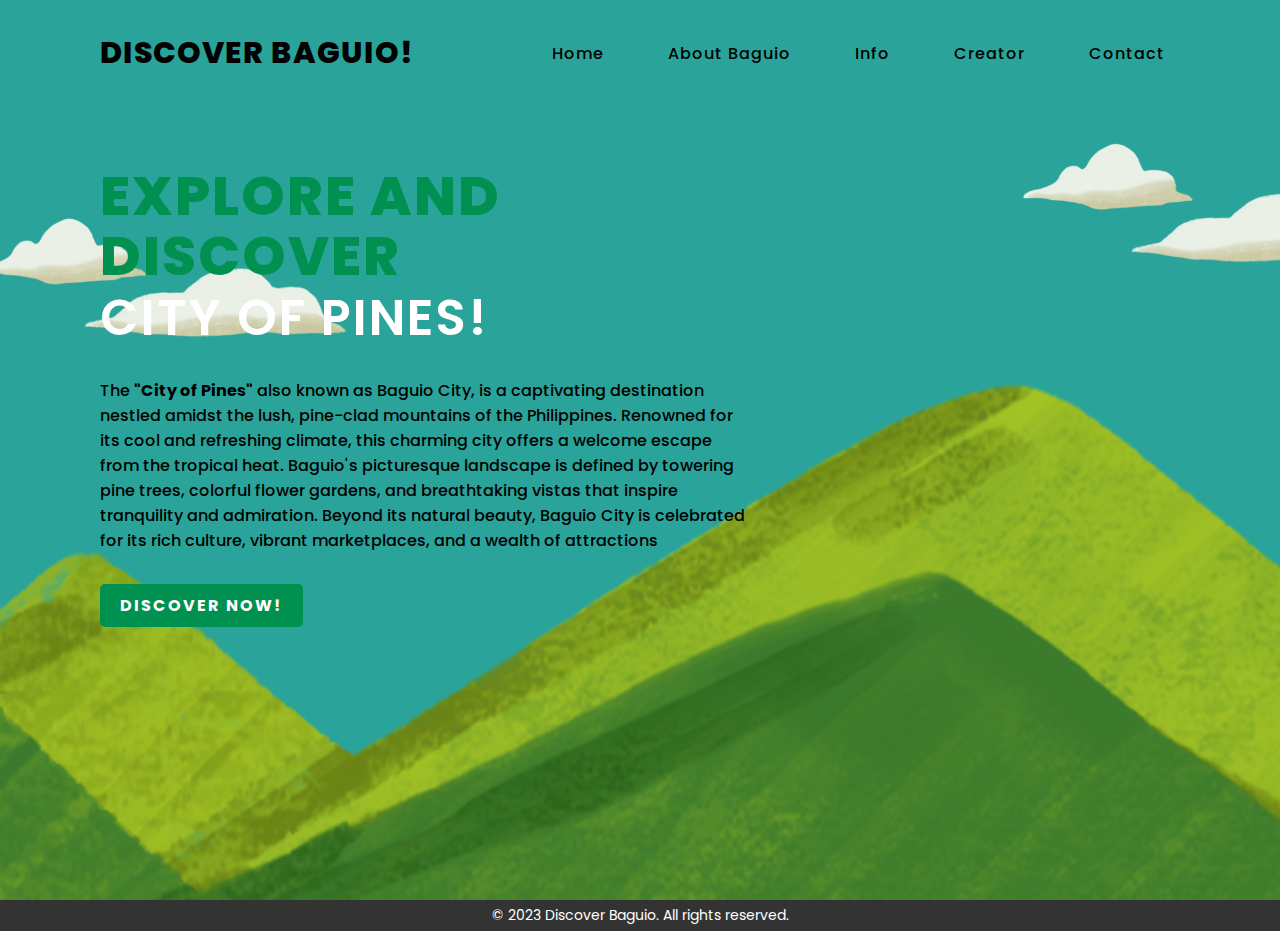
<file: index.html>
<!DOCTYPE html>
<html lang="en">
<head>
    <meta charset="UTF-8">
    <meta name="viewport" content="width=device-width, initial-scale=1.0">
    <title>Discover Baguio!</title>
    <link rel="stylesheet" href="css/styles.css">
    <link rel="stylesheet" href="https://cdnjs.cloudflare.com/ajax/libs/font-awesome/6.4.2/css/all.min.css" integrity="sha512-z3gLpd7yknf1YoNbCzqRKc4qyor8gaKU1qmn+CShxbuBusANI9QpRohGBreCFkKxLhei6S9CQXFEbbKuqLg0DA==" crossorigin="anonymous" referrerpolicy="no-referrer" />
</head>
<body>
    <section>
        <input type="checkbox" id="check">
        <header>
            <h2> <a href="#" class="logo">Discover Baguio!</a> </h2>
            <div class="navigation">
            <a href="index.html">Home</a>
            <a href="html/AboutBaguio.html">About Baguio</a>
            <a href="">Info</a>
            <a href="">Creator</a>
            <a href="">Contact</a>
        </div>
        <label for="check">
            <i class="fas fa-bars menu-btn"></i>
            <i class="fas fa-times close-btn"></i>
            </label>
        </header>
        <div class="content">
            <div class="info">
            <h2>Explore and Discover<br><span>City of Pines!</span></h2>
            <p>The <strong>"City of Pines"</strong> also known as Baguio City, 
                is a captivating destination nestled amidst the lush, 
                pine-clad mountains of the Philippines. 
                Renowned for its cool and refreshing climate, 
                this charming city offers a welcome escape from 
                the tropical heat. Baguio's picturesque landscape is 
                defined by towering pine trees, colorful flower gardens, 
                and breathtaking vistas that inspire tranquility and 
                admiration. Beyond its natural beauty, Baguio City is 
                celebrated for its rich culture, 
                vibrant marketplaces, and a wealth of attractions
            </p>
            
            <a href="html/AboutBaguio.html" target="_blank" class="info-btn">Discover Now!</a>
        </div>
        
        </div>
    </section>
    <footer>
        <p>&copy; 2023 Discover Baguio. All rights reserved.</p>
        <div class="media-icons">
            <a href="https://www.facebook.com/latrellandrei.camurungan.1" target="_blank"><i class="fab fa-facebook"></i></a>
            <a href="https://github.com/LatrellAndrei" target="_blank"><i class="fab fa-github-alt"></i></a>
            <a href="https://www.instagram.com/latrellandreicam/" target="_blank"><i class="fab fa-instagram"></i></a>
        </div>
    </footer>
</body>
</html>
</file>
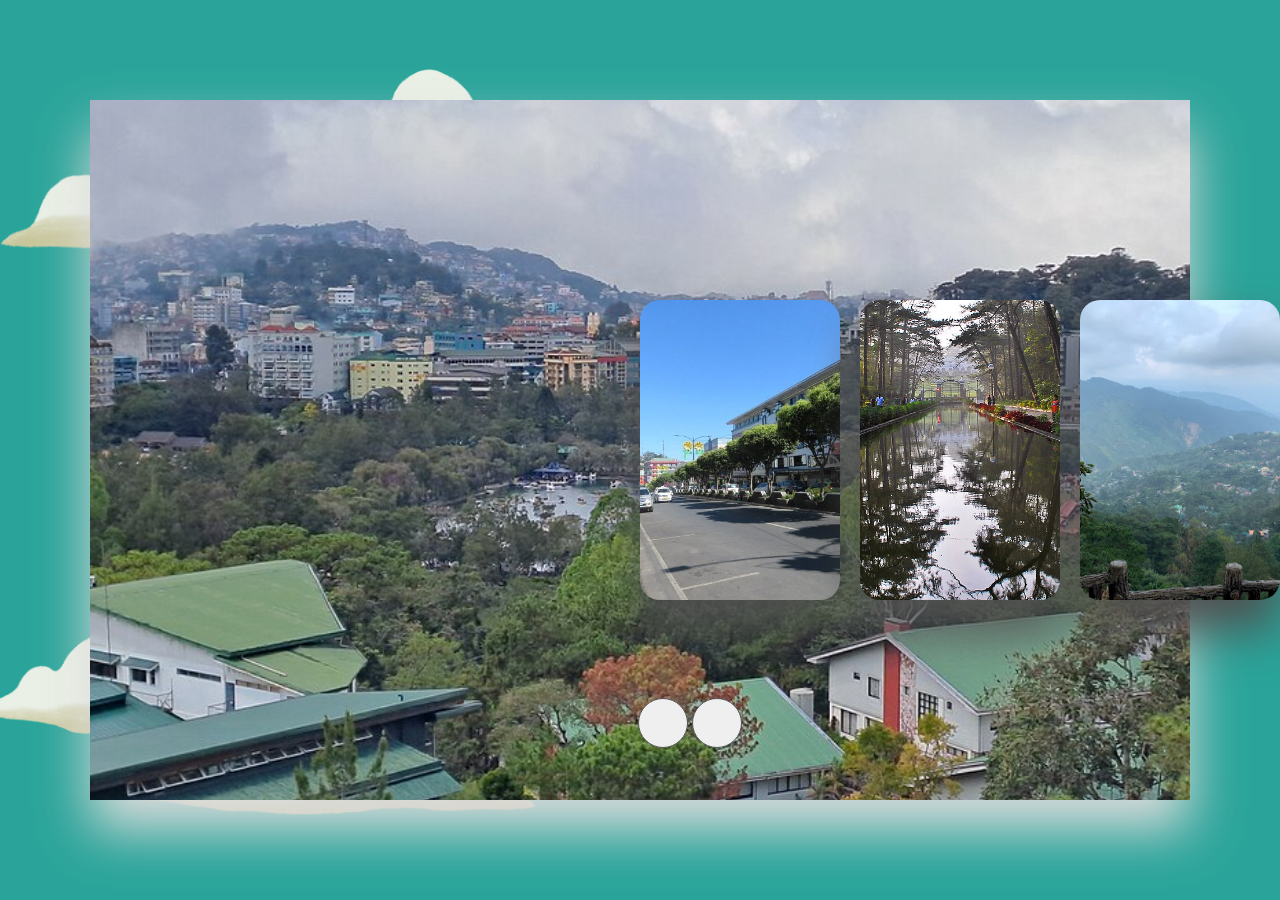
<file: html/AboutBaguio.html>
<!DOCTYPE html>
<html lang="en">
<head>
    <meta charset="UTF-8">
    <meta name="viewport" content="width=device-width, initial-scale=1.0">
    <title>About Baguio</title>
    <link rel="stylesheet" href="../css/imageslide.css">
    <link rel="stylesheet" href="https://cdnjs.cloudflare.com/ajax/libs/font-awesome/6.4.2/css/all.min.css" integrity="sha512-z3gLpd7yknf1YoNbCzqRKc4qyor8gaKU1qmn+CShxbuBusANI9QpRohGBreCFkKxLhei6S9CQXFEbbKuqLg0DA==" crossorigin="anonymous" referrerpolicy="no-referrer" />
<body>
    <div class="container">
        <div id="slide">
            <div class="item" style="background-image: url(../images/burnham.jpg);">
                <div class="content">
                     <div class="name">Burnham Park</div>
                     <div class="des"> A famous city park in Baguio, Philippines, known for its serene lake and diverse recreational activities.</div>
                     <button>See More</button>
                     </div>
                 </div>
                 <div class="item" style="background-image: url(../images/baguio.jpg);">
                    <div class="content">
                         <div class="name">Baguio</div>
                         <div class="des">Province of Benguet, The City of Pines</div>
                         <button>See More</button>
                         </div>
                     </div>
                 <div class="item" style="background-image: url(../images/session.jpg);">
                    <div class="content">
                         <div class="name">Session Road</div>
                         <div class="des"> A bustling street in Baguio City, Philippines, known for its shops and restaurants.</div>
                         <button>See More</button>
                         </div>
                     </div>
                     <div class="item" style="background-image: url(../images/wrightpark.jpg);">
                        <div class="content">
                             <div class="name">Wright Park</div>
                             <div class="des">  A scenic park in Baguio City, Philippines, famous for its Pool of Pines and horseback riding.</div>
                             <button>See More</button>
                             </div>
                         </div>
                    <div class="item" style="background-image: url(../images/minesview.jpg);">
                        <div class="content">
                         <div class="name">MinesView</div>
                         <div class="des"> 
                           A popular attraction in Baguio City, Philippines, known for its panoramic views and souvenir shops.</div>
                         <button>See More</button>
                     </div>
                </div>  
        </div>
        <div class="buttons">
            <button id="prev"><i class="fa-solid fa-angle-left"></i></button>
            <button id="next"><i class="fa-solid fa-angle-right"></i></button>
        </div>
    </div>
    <script src="../js/index.js"></script>
</body>
</html>
</file>
<file: css/styles.css>
@import url('https://fonts.googleapis.com/css2?family=Poppins:wght@300;400;500;600;700;800;900&display=swap');

*{
 margin: 0;
 padding: 0;
 box-sizing: border-box;
 font-family: "Poppins", sans-serif;
}

section{
    position: relative;
    width: 100%;
    min-height: 100vh;
    display: flex;
    flex-direction: column;
    justify-content: flex-start;
    background:  url(../images/bg.png) no-repeat;
    background-size: cover;
    background-position: center;
}

header{
    position: relative;
    top: 0;
    width: 100%;
    padding: 30px 100px;
    display: flex;
    justify-content: space-between;
    align-items: center;
}

header .logo{
    position: relative;
    color: #000;
    font-size: 30px;
    text-decoration: none;
    text-transform: uppercase;
    font-weight: 800;
    letter-spacing: 1px;
}

header .navigation a {
    color: #000;
    text-decoration: none;
    font-weight: 500;
    letter-spacing: 1px;
    padding: 2px 15px;
    border-radius: 20px;
    transition: 0.3;
    transition-property: background;
}

header .navigation a:not(:last-child){
    margin-right: 30px;
}

header .navigation a:hover{
   background: #fff;
}


/* Add this CSS to your existing CSS file or in a new CSS file */
.content-container {
    display: flex;
    justify-content: space-between;
    align-items: center;
    padding: 20px; /* Adjust the padding as needed */
}

.info {
    flex: 1;
}

.image {
    flex: 1;
    text-align: center; /* Adjust the alignment as needed */
}

.image img {
    max-width: 100%;
    height: auto;
}

.content{
    max-width: 650px;
    margin: 60px 100px;
}


.content .info h2{
    color: #009150;
    font-size: 55px;
    text-transform: uppercase;
    font-weight: 800;
    letter-spacing: 2px;
    line-height: 60px;
    margin-bottom: 30px;
}

.content .info h2 span{
    color: #fff;
    font-size: 50px;
    font-weight: 600;
}

.content .info p {
    font-size: 16px;
    font-weight: 500;
    margin-bottom: 40px;
}

.content .info-btn{
    color:  #fff;
    background: #009150;
    text-decoration: none;
    text-transform: uppercase;
    font-weight: 700;
    letter-spacing: 2px;
    padding: 10px 20px;
    border-radius: 5px;
    transition: 0.3s;
    transition-property: background;
}

.content .info-btn:hover{
    background: #329267;
}

.media-icons{
    display: flex;
    justify-content: center;
    align-items: center;
    margin: auto;
}

.media-icons a{
    position: relative;
    color: #111;
    font-size: 25px;
    transition: 0.3s;
    transition-property: transform;
}

.media-icons a:not(:last-child){
   margin-right: 60px;
}

.media-icons a:hover{
    transform: scale(1.5);
}

label{
    display: none;
}

#check{
    z-index: 3;
    display: none;
}

@media (max-width: 960px){
    header .navigation{
        display: none;
    }
    label{
        display: block;
        font-size: 25px;
        cursor: pointer;
        transition: 0.3s;
        transition-property:  color;
    }
    label:hover{
        color: fff;
    }

    label .close-btn{
        display: none;

    }
    #check:checked ~ header .navigation{
        z-index: 2;
        position: fixed;
        background: rgba(105, 207, 114, 0.9);
        top: 0;
        bottom: 0;
        left: 0;
        right: 0;
        display: flex;
        flex-direction: column;
        justify-content: center;
    }
    #check:checked ~ header .navigation a{
        font-weight: 700;
        margin-right: 0;
        margin-bottom: 50px;
        letter-spacing: 2px;
    }

    #check:checked ~ header label .menu-btn{
        display: none;

    }

    #check:checked ~ header label .close-btn{
        z-index: 2;
        display: block;
        position: fixed;

    }
    label .menu-btn{
        position: absolute;
    }
    header .logo{
        position: absolute;
        bottom: -6px;
    }

    .content .info h2 {
        font-size: 45px;
        line-height: 50px;
    }

    .content .info h2 span {
        font-size: 40px;
        font-weight: 600;
    }

    .content .info p{
        font-size: 14px;
    }
}

@media (max-width: 560px){
    .content .info h2 {
        font-size: 35px;
        line-height: 40px;
    }

    .content .info h2 span {
        font-size: 30px;
        font-weight: 600;
    }

    .content .info p{
        font-size: 14px;
    }
}
footer {
    background-color: #333;
    color: #fff;
    text-align: center;
    padding: 5px 0;
}

footer p {
    margin: 0;
    font-size: 14px;
}

.social-icons {
    margin-top: 20px;
}

.social-icons a {
    text-decoration: none;
    margin: 0 15px;
    color: #fff;
}

.social-icons i {
    font-size: 24px;
}
</file>
<file: css/imageslide.css>
@import url('https://fonts.googleapis.com/css2?family=Poppins:wght@300;400;500;600;700;800;900&display=swap');

body{
    background:  url(../images/bg.png) no-repeat;
    overflow: hidden;
}

.container{
    position: absolute;
    left: 50%;
    top: 50%;
    transform: translate(-50%, -50%);
    width: 1000px;
    height: 600px;
    padding: 50px;
    background-color: #f5f5f5;
    box-shadow: 0 30px 50px #dbdbdb;

}

#slide{
    width: max-content;
    margin-top: 50px;

}

.item{
    width: 200px;
    height: 300px;
    background-position: 50% 50%;
    display: inline-block;
    transition: 0.5s;
    background-size: cover;
    position: absolute;
    z-index: 1;
    top: 50%;
    transform: translate(0, -50%);
    border-radius: 20px;
    box-shadow: 0 30px 50px #505050;
}

.item:nth-child(1),
.item:nth-child(2){
    left: 0;
    top: 0;
    transform: translate(0,0);
    border-radius: 0;
    width: 100%;
    height: 100%;
    box-shadow: none;
}
.item:nth-child(3){
    left: 50%;
}
.item:nth-child(4){
    left:calc(50% + 220px);
}
.item:nth-child(5){
    left:calc(50% + 440px);
}
.item:nth-child(n+6){
    left:calc(50% + 660px);
}

.item .content{
    position: absolute;
    top: 50%;
    left: 100px;
    width: 300px;
    text-align: left;
    padding: 0;
    color: #eee;
    transform: translate(0, -50%);
    display: none;
    font-family: system-ui;
}
.item:nth-child(2) .content{
    display: block;
    z-index: 11111;
}

.item .name{
    font-family: "Poppins", sans-serif;
    font-size: 40px;
    font-weight: bold;
    opacity: 0;
    color: wheat;
    animation: showcontent 1s ease-in-out 1s 1 forwards
}

.item .des{
    font-family: "Poppins", sans-serif;
    margin: 20px 0;
    opacity: 0;
    animation: showcontent 1s ease-in-out 0.3s 1 forwards

}

.item button{
    font-family: "Poppins", sans-serif;
    padding: 10px 20px;
    border: none;
    opacity: 0;
    animation: showcontent 1s ease-in-out 0.6s 1 forwards

}

@keyframes showcontent{
    from{
        opacity: 0;
        transform: translate(0,100px);
        filter: blur(33px);
    }to{
        opacity: 1;
        transform: translate(0,0);
        filter: blur(0);
    }
}

.buttons{
    position: absolute;
    bottom: 50px;
    z-index: 222222;
    text-align: center;
    width: 100%;
}
.buttons button{
    width: 50px;
    height: 50px;
    border-radius: 50%;
    border: 1px solid #555;
    transition: 0.5s;
}
.buttons button:hover{
    background-color: #10100c;
}
</file>
